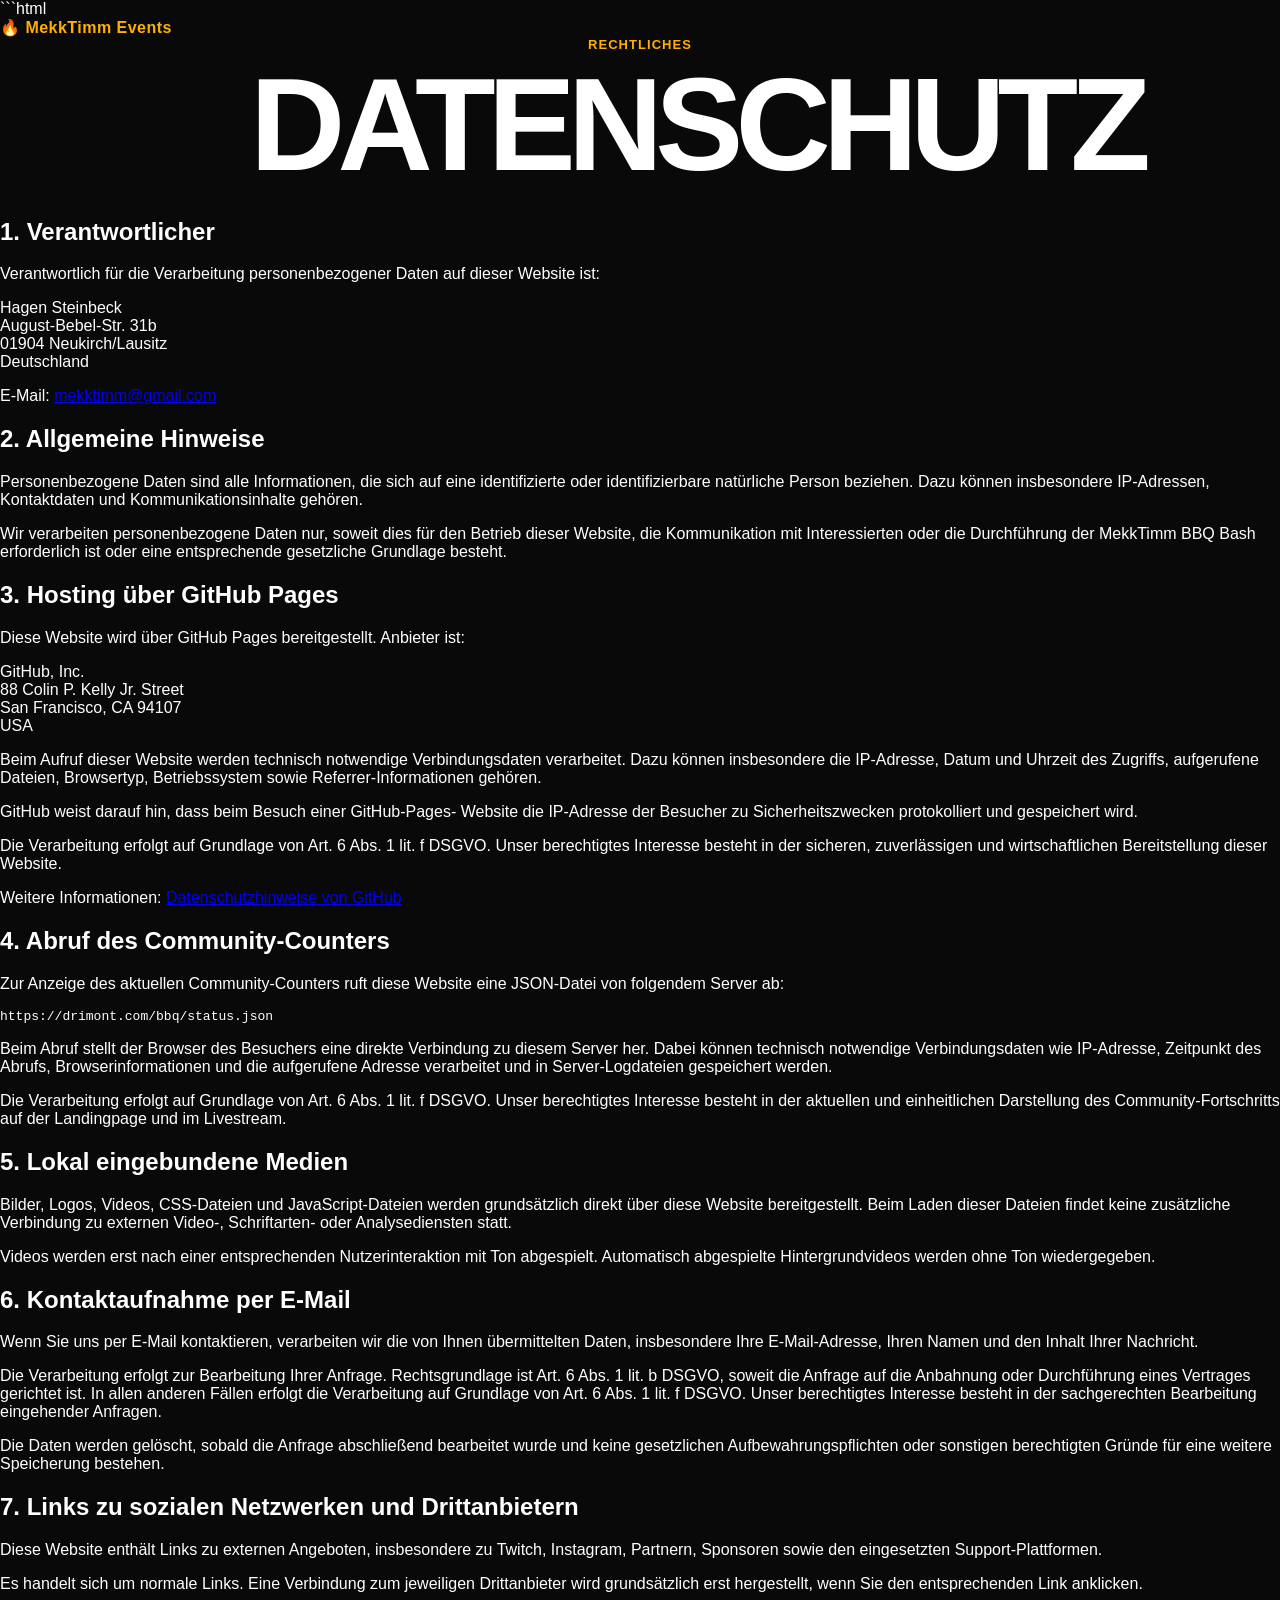
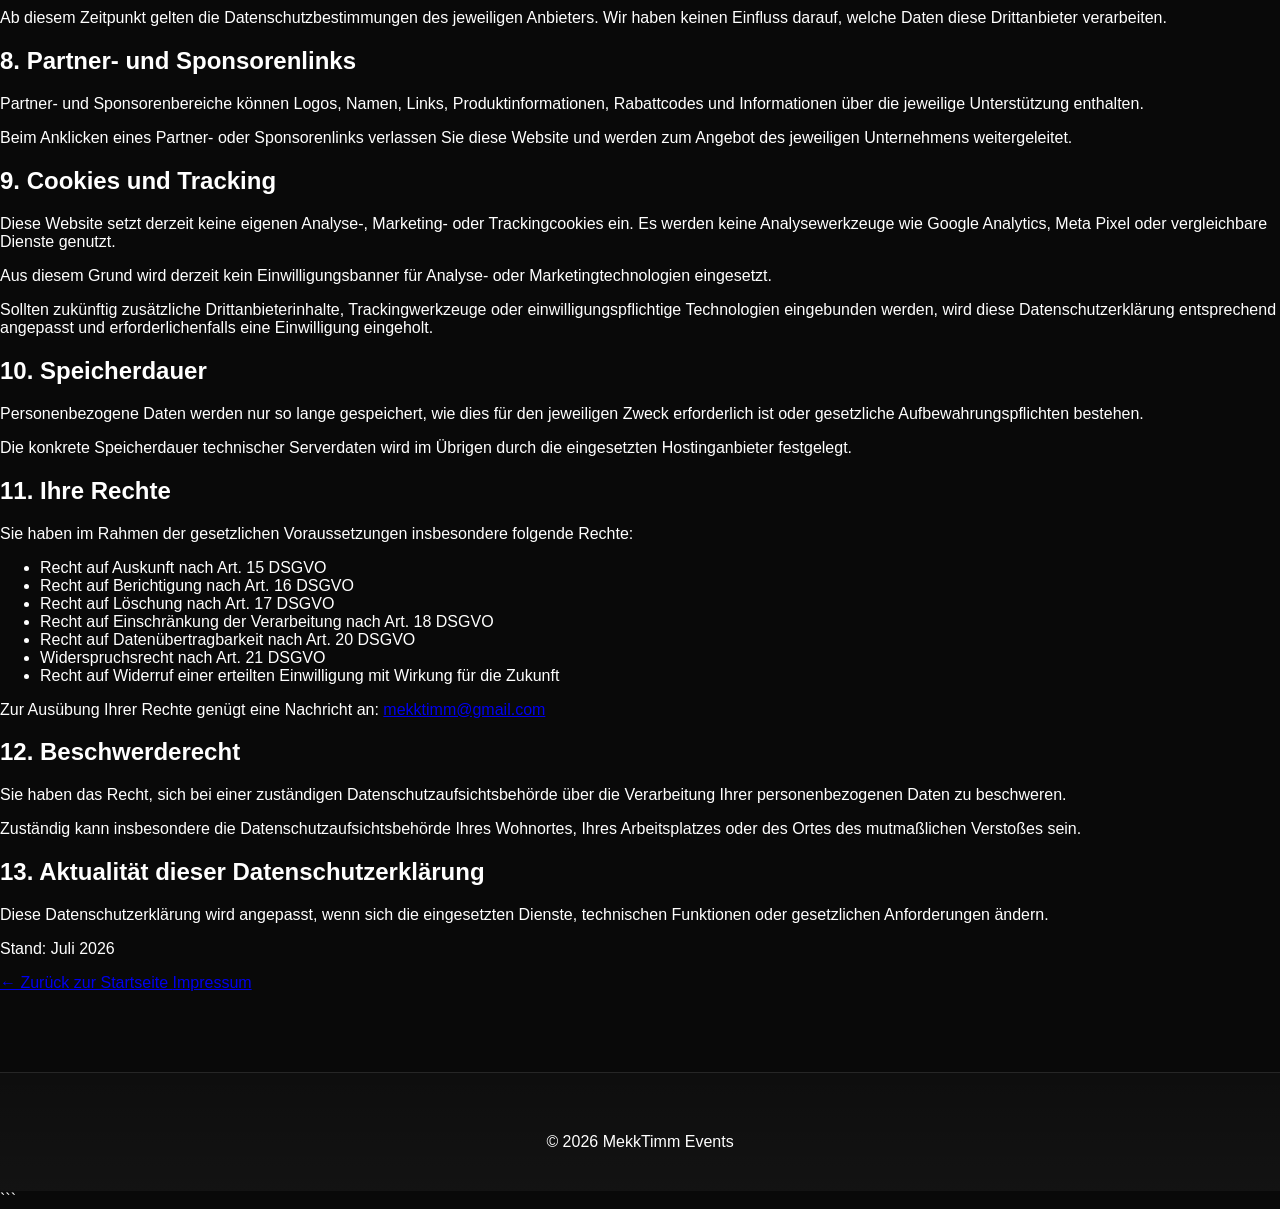
<file: datenschutz.html>
```html
<!doctype html>
<html lang="de">
<head>
  <meta charset="utf-8">
  <meta name="viewport" content="width=device-width, initial-scale=1">

  <title>Datenschutz | MekkTimm Events</title>
  <meta name="robots" content="index, follow">

  <link rel="stylesheet" href="style.css">
</head>

<body class="legal-page">

  <header class="legal-header">
    <a class="brand" href="index.html">
      🔥 MekkTimm Events
    </a>
  </header>

  <main class="legal-main">

    <section class="legal-card">

      <div class="section-title">
        <span>Rechtliches</span>
        <h1>Datenschutz</h1>
      </div>

      <div class="legal-content">

        <h2>1. Verantwortlicher</h2>

        <p>
          Verantwortlich für die Verarbeitung personenbezogener Daten
          auf dieser Website ist:
        </p>

        <p>
          Hagen Steinbeck<br>
          August-Bebel-Str. 31b<br>
          01904 Neukirch/Lausitz<br>
          Deutschland
        </p>

        <p>
          E-Mail:
          <a href="mailto:mekktimm@gmail.com">
            mekktimm@gmail.com
          </a>
        </p>

        <h2>2. Allgemeine Hinweise</h2>

        <p>
          Personenbezogene Daten sind alle Informationen, die sich auf
          eine identifizierte oder identifizierbare natürliche Person
          beziehen. Dazu können insbesondere IP-Adressen, Kontaktdaten
          und Kommunikationsinhalte gehören.
        </p>

        <p>
          Wir verarbeiten personenbezogene Daten nur, soweit dies für den
          Betrieb dieser Website, die Kommunikation mit Interessierten
          oder die Durchführung der MekkTimm BBQ Bash erforderlich ist
          oder eine entsprechende gesetzliche Grundlage besteht.
        </p>

        <h2>3. Hosting über GitHub Pages</h2>

        <p>
          Diese Website wird über GitHub Pages bereitgestellt.
          Anbieter ist:
        </p>

        <p>
          GitHub, Inc.<br>
          88 Colin P. Kelly Jr. Street<br>
          San Francisco, CA 94107<br>
          USA
        </p>

        <p>
          Beim Aufruf dieser Website werden technisch notwendige
          Verbindungsdaten verarbeitet. Dazu können insbesondere die
          IP-Adresse, Datum und Uhrzeit des Zugriffs, aufgerufene Dateien,
          Browsertyp, Betriebssystem sowie Referrer-Informationen gehören.
        </p>

        <p>
          GitHub weist darauf hin, dass beim Besuch einer GitHub-Pages-
          Website die IP-Adresse der Besucher zu Sicherheitszwecken
          protokolliert und gespeichert wird.
        </p>

        <p>
          Die Verarbeitung erfolgt auf Grundlage von Art. 6 Abs. 1
          lit. f DSGVO. Unser berechtigtes Interesse besteht in der
          sicheren, zuverlässigen und wirtschaftlichen Bereitstellung
          dieser Website.
        </p>

        <p>
          Weitere Informationen:
          <a
            href="https://docs.github.com/en/site-policy/privacy-policies/github-general-privacy-statement"
            target="_blank"
            rel="noopener noreferrer"
          >
            Datenschutzhinweise von GitHub
          </a>
        </p>

        <h2>4. Abruf des Community-Counters</h2>

        <p>
          Zur Anzeige des aktuellen Community-Counters ruft diese Website
          eine JSON-Datei von folgendem Server ab:
        </p>

        <p>
          <code>https://drimont.com/bbq/status.json</code>
        </p>

        <p>
          Beim Abruf stellt der Browser des Besuchers eine direkte
          Verbindung zu diesem Server her. Dabei können technisch
          notwendige Verbindungsdaten wie IP-Adresse, Zeitpunkt des
          Abrufs, Browserinformationen und die aufgerufene Adresse
          verarbeitet und in Server-Logdateien gespeichert werden.
        </p>

        <p>
          Die Verarbeitung erfolgt auf Grundlage von Art. 6 Abs. 1
          lit. f DSGVO. Unser berechtigtes Interesse besteht in der
          aktuellen und einheitlichen Darstellung des
          Community-Fortschritts auf der Landingpage und im Livestream.
        </p>

        <h2>5. Lokal eingebundene Medien</h2>

        <p>
          Bilder, Logos, Videos, CSS-Dateien und JavaScript-Dateien werden
          grundsätzlich direkt über diese Website bereitgestellt.
          Beim Laden dieser Dateien findet keine zusätzliche Verbindung
          zu externen Video-, Schriftarten- oder Analysediensten statt.
        </p>

        <p>
          Videos werden erst nach einer entsprechenden Nutzerinteraktion
          mit Ton abgespielt. Automatisch abgespielte Hintergrundvideos
          werden ohne Ton wiedergegeben.
        </p>

        <h2>6. Kontaktaufnahme per E-Mail</h2>

        <p>
          Wenn Sie uns per E-Mail kontaktieren, verarbeiten wir die von
          Ihnen übermittelten Daten, insbesondere Ihre E-Mail-Adresse,
          Ihren Namen und den Inhalt Ihrer Nachricht.
        </p>

        <p>
          Die Verarbeitung erfolgt zur Bearbeitung Ihrer Anfrage.
          Rechtsgrundlage ist Art. 6 Abs. 1 lit. b DSGVO, soweit die
          Anfrage auf die Anbahnung oder Durchführung eines Vertrages
          gerichtet ist. In allen anderen Fällen erfolgt die Verarbeitung
          auf Grundlage von Art. 6 Abs. 1 lit. f DSGVO. Unser berechtigtes
          Interesse besteht in der sachgerechten Bearbeitung eingehender
          Anfragen.
        </p>

        <p>
          Die Daten werden gelöscht, sobald die Anfrage abschließend
          bearbeitet wurde und keine gesetzlichen Aufbewahrungspflichten
          oder sonstigen berechtigten Gründe für eine weitere Speicherung
          bestehen.
        </p>

        <h2>7. Links zu sozialen Netzwerken und Drittanbietern</h2>

        <p>
          Diese Website enthält Links zu externen Angeboten, insbesondere
          zu Twitch, Instagram, Partnern, Sponsoren sowie den eingesetzten
          Support-Plattformen.
        </p>

        <p>
          Es handelt sich um normale Links. Eine Verbindung zum jeweiligen
          Drittanbieter wird grundsätzlich erst hergestellt, wenn Sie den
          entsprechenden Link anklicken.
        </p>

        <p>
          Ab diesem Zeitpunkt gelten die Datenschutzbestimmungen des
          jeweiligen Anbieters. Wir haben keinen Einfluss darauf, welche
          Daten diese Drittanbieter verarbeiten.
        </p>

        <h2>8. Partner- und Sponsorenlinks</h2>

        <p>
          Partner- und Sponsorenbereiche können Logos, Namen, Links,
          Produktinformationen, Rabattcodes und Informationen über die
          jeweilige Unterstützung enthalten.
        </p>

        <p>
          Beim Anklicken eines Partner- oder Sponsorenlinks verlassen Sie
          diese Website und werden zum Angebot des jeweiligen Unternehmens
          weitergeleitet.
        </p>

        <h2>9. Cookies und Tracking</h2>

        <p>
          Diese Website setzt derzeit keine eigenen Analyse-, Marketing-
          oder Trackingcookies ein. Es werden keine Analysewerkzeuge wie
          Google Analytics, Meta Pixel oder vergleichbare Dienste genutzt.
        </p>

        <p>
          Aus diesem Grund wird derzeit kein Einwilligungsbanner für
          Analyse- oder Marketingtechnologien eingesetzt.
        </p>

        <p>
          Sollten zukünftig zusätzliche Drittanbieterinhalte,
          Trackingwerkzeuge oder einwilligungspflichtige Technologien
          eingebunden werden, wird diese Datenschutzerklärung entsprechend
          angepasst und erforderlichenfalls eine Einwilligung eingeholt.
        </p>

        <h2>10. Speicherdauer</h2>

        <p>
          Personenbezogene Daten werden nur so lange gespeichert, wie dies
          für den jeweiligen Zweck erforderlich ist oder gesetzliche
          Aufbewahrungspflichten bestehen.
        </p>

        <p>
          Die konkrete Speicherdauer technischer Serverdaten wird im
          Übrigen durch die eingesetzten Hostinganbieter festgelegt.
        </p>

        <h2>11. Ihre Rechte</h2>

        <p>
          Sie haben im Rahmen der gesetzlichen Voraussetzungen
          insbesondere folgende Rechte:
        </p>

        <ul>
          <li>Recht auf Auskunft nach Art. 15 DSGVO</li>
          <li>Recht auf Berichtigung nach Art. 16 DSGVO</li>
          <li>Recht auf Löschung nach Art. 17 DSGVO</li>
          <li>Recht auf Einschränkung der Verarbeitung nach Art. 18 DSGVO</li>
          <li>Recht auf Datenübertragbarkeit nach Art. 20 DSGVO</li>
          <li>Widerspruchsrecht nach Art. 21 DSGVO</li>
          <li>
            Recht auf Widerruf einer erteilten Einwilligung mit Wirkung
            für die Zukunft
          </li>
        </ul>

        <p>
          Zur Ausübung Ihrer Rechte genügt eine Nachricht an:
          <a href="mailto:mekktimm@gmail.com">
            mekktimm@gmail.com
          </a>
        </p>

        <h2>12. Beschwerderecht</h2>

        <p>
          Sie haben das Recht, sich bei einer zuständigen
          Datenschutzaufsichtsbehörde über die Verarbeitung Ihrer
          personenbezogenen Daten zu beschweren.
        </p>

        <p>
          Zuständig kann insbesondere die Datenschutzaufsichtsbehörde
          Ihres Wohnortes, Ihres Arbeitsplatzes oder des Ortes des
          mutmaßlichen Verstoßes sein.
        </p>

        <h2>13. Aktualität dieser Datenschutzerklärung</h2>

        <p>
          Diese Datenschutzerklärung wird angepasst, wenn sich die
          eingesetzten Dienste, technischen Funktionen oder gesetzlichen
          Anforderungen ändern.
        </p>

        <p>
          Stand: Juli 2026
        </p>

      </div>

      <div class="legal-actions">
        <a class="legal-button" href="index.html">
          ← Zurück zur Startseite
        </a>

        <a class="legal-button" href="impressum.html">
          Impressum
        </a>
      </div>

    </section>

  </main>

  <footer class="legal-footer">
    © 2026 MekkTimm Events
  </footer>

</body>
</html>
```
</file>
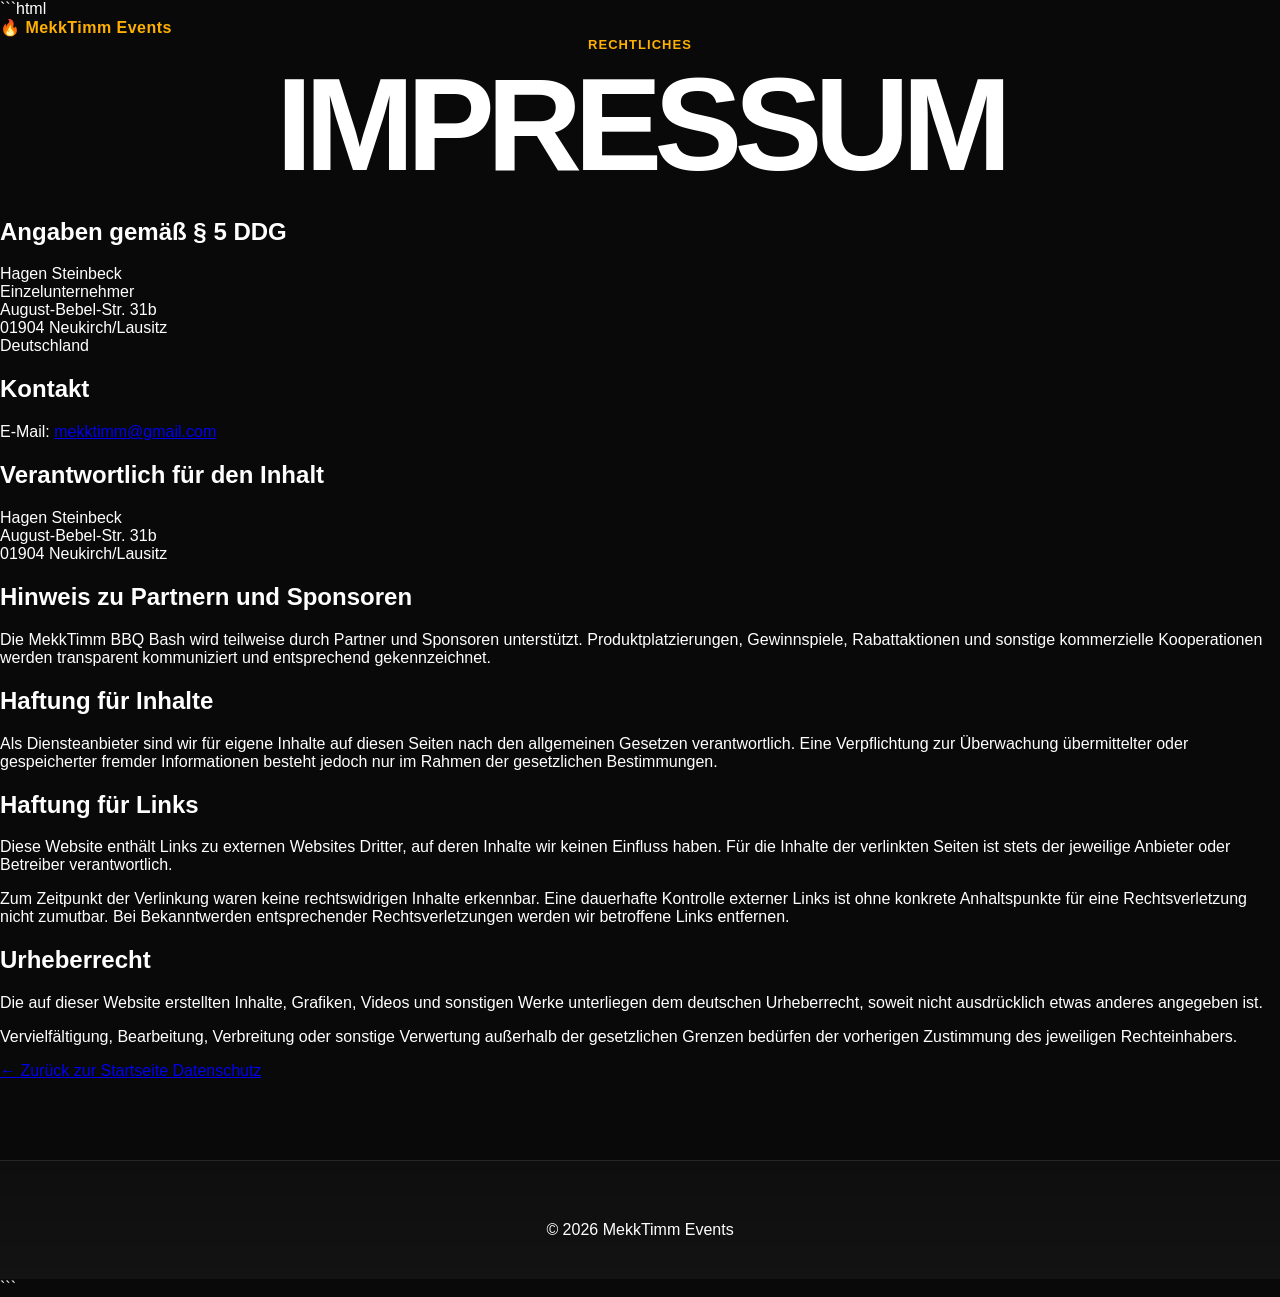
<file: impressum.html>
```html
<!doctype html>
<html lang="de">
<head>
  <meta charset="utf-8">
  <meta name="viewport" content="width=device-width, initial-scale=1">

  <title>Impressum | MekkTimm Events</title>
  <meta name="robots" content="index, follow">

  <link rel="stylesheet" href="style.css">
</head>

<body class="legal-page">

  <header class="legal-header">
    <a class="brand" href="index.html">
      🔥 MekkTimm Events
    </a>
  </header>

  <main class="legal-main">

    <section class="legal-card">

      <div class="section-title">
        <span>Rechtliches</span>
        <h1>Impressum</h1>
      </div>

      <div class="legal-content">

        <h2>Angaben gemäß § 5 DDG</h2>

        <p>
          Hagen Steinbeck<br>
          Einzelunternehmer<br>
          August-Bebel-Str. 31b<br>
          01904 Neukirch/Lausitz<br>
          Deutschland
        </p>

        <h2>Kontakt</h2>

        <p>
          E-Mail:
          <a href="mailto:mekktimm@gmail.com">
            mekktimm@gmail.com
          </a>
        </p>

        <h2>Verantwortlich für den Inhalt</h2>

        <p>
          Hagen Steinbeck<br>
          August-Bebel-Str. 31b<br>
          01904 Neukirch/Lausitz
        </p>

        <h2>Hinweis zu Partnern und Sponsoren</h2>

        <p>
          Die MekkTimm BBQ Bash wird teilweise durch Partner und
          Sponsoren unterstützt. Produktplatzierungen, Gewinnspiele,
          Rabattaktionen und sonstige kommerzielle Kooperationen werden
          transparent kommuniziert und entsprechend gekennzeichnet.
        </p>

        <h2>Haftung für Inhalte</h2>

        <p>
          Als Diensteanbieter sind wir für eigene Inhalte auf diesen
          Seiten nach den allgemeinen Gesetzen verantwortlich.
          Eine Verpflichtung zur Überwachung übermittelter oder
          gespeicherter fremder Informationen besteht jedoch nur im
          Rahmen der gesetzlichen Bestimmungen.
        </p>

        <h2>Haftung für Links</h2>

        <p>
          Diese Website enthält Links zu externen Websites Dritter,
          auf deren Inhalte wir keinen Einfluss haben. Für die Inhalte
          der verlinkten Seiten ist stets der jeweilige Anbieter oder
          Betreiber verantwortlich.
        </p>

        <p>
          Zum Zeitpunkt der Verlinkung waren keine rechtswidrigen Inhalte
          erkennbar. Eine dauerhafte Kontrolle externer Links ist ohne
          konkrete Anhaltspunkte für eine Rechtsverletzung nicht zumutbar.
          Bei Bekanntwerden entsprechender Rechtsverletzungen werden wir
          betroffene Links entfernen.
        </p>

        <h2>Urheberrecht</h2>

        <p>
          Die auf dieser Website erstellten Inhalte, Grafiken, Videos und
          sonstigen Werke unterliegen dem deutschen Urheberrecht, soweit
          nicht ausdrücklich etwas anderes angegeben ist.
        </p>

        <p>
          Vervielfältigung, Bearbeitung, Verbreitung oder sonstige
          Verwertung außerhalb der gesetzlichen Grenzen bedürfen der
          vorherigen Zustimmung des jeweiligen Rechteinhabers.
        </p>

      </div>

      <div class="legal-actions">
        <a class="legal-button" href="index.html">
          ← Zurück zur Startseite
        </a>

        <a class="legal-button" href="datenschutz.html">
          Datenschutz
        </a>
      </div>

    </section>

  </main>

  <footer class="legal-footer">
    © 2026 MekkTimm Events
  </footer>

</body>
</html>
```
</file>
<file: style.css>
* { box-sizing: border-box; }

:root {
  --bg: #090909;
  --panel: rgba(255, 255, 255, .075);
  --text: #fff;
  --muted: rgba(255, 255, 255, .74);
  --orange: #ff7a18;
  --gold: #ffb000;
  --border: rgba(255, 122, 24, .38);
}

html { scroll-behavior: smooth; }

body {
  margin: 0;
  overflow-x: hidden;
  background: var(--bg);
  color: var(--text);
  font-family: Arial, Helvetica, sans-serif;
}

.noise {
  position: fixed;
  inset: 0;
  z-index: 100;
  pointer-events: none;
  opacity: .045;
  background-image: radial-gradient(#fff 1px, transparent 1px);
  background-size: 7px 7px;
}

.nav {
  position: fixed;
  top: 0;
  right: 0;
  left: 0;
  z-index: 20;
  display: flex;
  align-items: center;
  justify-content: space-between;
  height: 66px;
  padding: 0 28px;
  border-bottom: 1px solid rgba(255, 255, 255, .08);
  background: rgba(8, 8, 8, .72);
  backdrop-filter: blur(14px);
}

.brand {
  color: var(--gold);
  font-weight: 900;
  letter-spacing: .03em;
  text-decoration: none;
}

.nav nav {
  display: flex;
  gap: 18px;
}

.nav a {
  color: var(--muted);
  font-size: 14px;
  font-weight: 800;
  text-decoration: none;
}

.nav a:hover { color: var(--gold); }

.hero {
  position: relative;
  display: grid;
  place-items: center;
  min-height: 100vh;
  overflow: hidden;
  background: linear-gradient(135deg, #070707, #2c1102 68%, #0f0f0f);
}

.hero-video {
  position: absolute;
  inset: 0;
  width: 100%;
  height: 100%;
  object-fit: cover;
  opacity: .20;
  filter: saturate(1.15) contrast(1.1);
}

.hero-overlay {
  position: absolute;
  inset: 0;
  background:
    radial-gradient(circle at 25% 22%, rgba(255, 122, 24, .32), transparent 30%),
    radial-gradient(circle at 72% 70%, rgba(255, 176, 0, .18), transparent 28%),
    linear-gradient(180deg, rgba(0, 0, 0, .45), rgba(0, 0, 0, .92));
}

.hero::after {
  position: absolute;
  inset: 0;
  content: "";
  background-image:
    linear-gradient(rgba(255, 255, 255, .035) 1px, transparent 1px),
    linear-gradient(90deg, rgba(255, 255, 255, .035) 1px, transparent 1px);
  background-size: 42px 42px;
  mask-image: linear-gradient(to bottom, transparent, #000 18%, #000 82%, transparent);
}

.hero-content {
  position: relative;
  z-index: 2;
  max-width: 980px;
  padding: 110px 20px 70px;
  text-align: center;
}

.eyebrow,
.section-title span {
  color: var(--gold);
  font-size: 13px;
  font-weight: 900;
  letter-spacing: .08em;
  text-transform: uppercase;
}

h1 {
  margin: 16px 0 14px;
  font-size: clamp(58px, 12vw, 132px);
  line-height: .86;
  letter-spacing: -.06em;
  text-transform: uppercase;
}

h1 span {
  color: var(--gold);
  text-shadow: 0 0 30px rgba(255, 122, 24, .6);
}

.lead {
  margin: 0 auto 32px;
  color: var(--muted);
  font-size: clamp(18px, 3vw, 28px);
}

.hero-actions,
.contact-links {
  display: flex;
  flex-wrap: wrap;
  justify-content: center;
  gap: 12px;
}

.btn {
  display: inline-flex;
  align-items: center;
  justify-content: center;
  min-height: 46px;
  padding: 0 20px;
  border: 1px solid rgba(255, 255, 255, .18);
  border-radius: 999px;
  font-weight: 900;
  text-decoration: none;
  transition: transform .25s ease, box-shadow .25s ease;
}

.btn:hover {
  transform: translateY(-3px);
  box-shadow: 0 0 26px rgba(255, 176, 0, .42);
}

.btn.primary {
  border: 0;
  background: linear-gradient(90deg, var(--orange), var(--gold));
  color: #111;
}

.btn.secondary {
  background: rgba(255, 255, 255, .08);
  color: #fff;
}

.btn.full {
  width: 100%;
  margin-top: 10px;
}

.countdown {
  display: grid;
  grid-template-columns: repeat(3, 1fr);
  gap: 14px;
  max-width: 560px;
  margin: 38px auto 0;
}

.countdown div,
.counter-card,
.card,
.support-box,
.partner-card,
.faq details {
  border: 1px solid rgba(255, 255, 255, .10);
  background: var(--panel);
  box-shadow: 0 0 24px rgba(0, 0, 0, .25);
}

.countdown div {
  padding: 18px;
  border-radius: 20px;
}

.countdown strong {
  display: block;
  color: var(--gold);
  font-size: 38px;
  line-height: 1;
}

.countdown span {
  display: block;
  margin-top: 6px;
  color: var(--muted);
  font-weight: 700;
}

.event-date {
  margin-top: 42px;
  text-align: center;
}

.event-day {
  color: var(--gold);
  font-size: 34px;
  font-weight: 900;
  letter-spacing: .05em;
  text-shadow: 0 0 18px rgba(255, 176, 0, .35);
  text-transform: uppercase;
}

.event-location {
  margin-top: 14px;
  color: rgba(255, 255, 255, .60);
  font-size: 14px;
  font-weight: 900;
  letter-spacing: .20em;
  text-transform: uppercase;
}

.streamer-links {
  display: flex;
  flex-wrap: wrap;
  align-items: center;
  justify-content: center;
  gap: 18px;
  margin-top: 12px;
}

.streamer-links a {
  display: inline-flex;
  align-items: center;
  gap: 9px;
  padding: 10px 16px;
  border: 1px solid rgba(145, 70, 255, .35);
  border-radius: 999px;
  background: rgba(145, 70, 255, .12);
  color: #fff;
  font-size: 20px;
  font-weight: 900;
  text-decoration: none;
  transition: .3s ease;
}

.streamer-links a:hover {
  transform: translateY(-3px);
  border-color: rgba(145, 70, 255, .85);
  background: rgba(145, 70, 255, .24);
  color: #fff;
  box-shadow: 0 0 26px rgba(145, 70, 255, .45);
}

.twitch-icon {
  display: inline-flex;
  align-items: center;
  justify-content: center;
  width: 22px;
  height: 22px;
  color: #9146ff;
}

.twitch-icon svg {
  width: 22px;
  height: 22px;
  fill: currentColor;
}

.divider {
  color: rgba(255, 255, 255, .35);
  font-size: 22px;
}

.section {
  max-width: 1120px;
  margin: 0 auto;
  padding: 90px 20px;
}

.section-title {
  max-width: 780px;
  margin: 0 auto 36px;
  text-align: center;
}

.section-title h2 {
  margin: 8px 0 10px;
  font-size: clamp(34px, 6vw, 60px);
  line-height: .95;
  text-transform: uppercase;
}

.section-title p {
  color: var(--muted);
  font-size: 18px;
}

.counter-card {
  max-width: 760px;
  margin: 0 auto;
  padding: 28px;
  border-color: var(--border);
  border-radius: 28px;
  background: linear-gradient(135deg, rgba(18, 18, 18, .94), rgba(58, 24, 4, .82));
}

.counter-top {
  display: flex;
  align-items: end;
  justify-content: space-between;
  gap: 20px;
  margin-bottom: 16px;
}

.counter-card small {
  color: var(--gold);
  font-weight: 900;
  letter-spacing: .06em;
  text-transform: uppercase;
}

.amount {
  font-size: clamp(50px, 8vw, 78px);
  font-weight: 900;
  line-height: 1;
  text-shadow: 0 0 20px rgba(255, 122, 24, .35);
}

.goal {
  color: var(--muted);
  font-weight: 900;
}

.bar {
  height: 22px;
  overflow: hidden;
  border: 1px solid rgba(255, 255, 255, .2);
  border-radius: 999px;
  background: rgba(255, 255, 255, .18);
}

.fill {
  width: 0%;
  height: 100%;
  border-radius: 999px;
  background: linear-gradient(90deg, var(--orange), var(--gold));
  transition: width .8s ease, box-shadow .3s ease;
}

.fill.glow { box-shadow: 0 0 22px rgba(255, 176, 0, .95); }

.counter-meta {
  display: flex;
  justify-content: space-between;
  gap: 16px;
  margin-top: 14px;
  color: var(--muted);
  font-weight: 700;
}

.video-wrapper {
  display: flex;
  justify-content: center;
  margin: 55px auto 70px;
}

.phone-frame {
  position: relative;
  width: 360px;
  padding: 14px;
  border: 3px solid rgba(255, 255, 255, .08);
  border-radius: 38px;
  background: #111;
  box-shadow: 0 0 45px rgba(255, 122, 24, .18), 0 35px 80px rgba(0, 0, 0, .55);
  transition: .35s;
}

.phone-frame:hover {
  transform: translateY(-6px) scale(1.02);
  box-shadow: 0 0 65px rgba(255, 122, 24, .30), 0 40px 90px rgba(0, 0, 0, .6);
}

.phone-notch {
  position: absolute;
  top: 12px;
  left: 50%;
  z-index: 10;
  width: 110px;
  height: 18px;
  transform: translateX(-50%);
  border-radius: 0 0 12px 12px;
  background: #000;
}

.phone-frame video {
  display: block;
  width: 100%;
  aspect-ratio: 9 / 16;
  border-radius: 28px;
  object-fit: cover;
}

.cards {
  display: grid;
  grid-template-columns: repeat(4, 1fr);
  gap: 18px;
}

.card,
.support-box,
.partner-card {
  padding: 24px;
  border-radius: 24px;
  transition: transform .35s ease, box-shadow .35s ease, border-color .35s ease;
}

.card:hover,
.support-box:hover,
.partner-card:hover {
  transform: translateY(-8px);
  border-color: rgba(255, 122, 24, .75);
  box-shadow: 0 22px 50px rgba(255, 122, 24, .22);
}

.icon { font-size: 36px; }

.card h3,
.support-box h3,
.partner-card h3 {
  margin: 14px 0 8px;
  font-size: 24px;
}

.card p,
.support-box p,
.partner-card p,
.timeline p,
.faq p {
  color: var(--muted);
  line-height: 1.55;
}

.timeline {
  display: grid;
  gap: 14px;
  max-width: 760px;
  margin: 0 auto;
}

.timeline-item {
  padding: 20px 22px;
  border-left: 4px solid var(--orange);
  border-radius: 16px;
  background: rgba(255, 255, 255, .06);
}

.timeline-item strong {
  color: var(--gold);
  font-size: 22px;
}

.support-grid {
  display: grid;
  grid-template-columns: 1fr 1fr;
  gap: 18px;
}

.support-box ul {
  margin: 0;
  padding-left: 22px;
  color: var(--muted);
  line-height: 1.9;
}

.hint {
  font-size: 13px;
  opacity: .72;
}

.support-link {
  display: flex;
  align-items: center;
  justify-content: center;
  gap: 12px;
  width: 100%;
  margin-top: 14px;
  padding: 14px 18px;
  border: 1px solid rgba(255, 255, 255, .12);
  border-radius: 14px;
  background: rgba(255, 255, 255, .08);
  color: #fff;
  font-size: 18px;
  font-weight: 800;
  text-decoration: none;
  transition: all .3s ease;
}

.support-link span {
  color: var(--gold);
  font-size: 20px;
}

.support-link strong { color: #fff; }

.support-link:hover {
  transform: translateY(-2px);
  border-color: var(--orange);
  background: rgba(255, 122, 24, .10);
  color: var(--gold);
  box-shadow: 0 0 18px rgba(255, 122, 24, .35);
}

.support-link:hover strong { color: var(--gold); }

.partner-grid {
  max-width: 900px;
  margin: 50px auto 0;
}

.partner-card {
  max-width: 720px;
  margin: 0 auto;
  border-color: var(--border);
  text-align: center;
}

.partner-grid .partner-card {
  padding: 40px;
  border: 1px solid rgba(255, 255, 255, .10);
  border-radius: 28px;
  background: rgba(255, 255, 255, .06);
  transition: .35s;
}

.partner-grid .partner-card:hover {
  transform: translateY(-6px);
  border-color: var(--orange);
  box-shadow: 0 0 35px rgba(255, 122, 24, .22);
}

.partner-badge {
  display: inline-block;
  margin-bottom: 28px;
  padding: 8px 18px;
  border-radius: 999px;
  background: rgba(255, 122, 24, .14);
  color: var(--gold);
  font-size: 13px;
  font-weight: 900;
  letter-spacing: .08em;
}

.partner-logo {
  display: flex;
  align-items: center;
  justify-content: center;
  width: 100%;
  max-width: 320px;
  height: 140px;
  margin: 0 auto 25px;
  padding: 18px;
  overflow: hidden;
  border: 1px solid rgba(255, 255, 255, .12);
  border-radius: 18px;
  background: linear-gradient(135deg, rgba(255, 255, 255, .08), rgba(255, 176, 0, .05));
  box-shadow: inset 0 0 0 1px rgba(255, 255, 255, .04);
}

.partner-logo img {
  display: block;
  width: auto;
  max-width: 100%;
  height: auto;
  max-height: 100%;
  border-radius: 12px;
  object-fit: contain;
}

.partner-card:hover .partner-logo {
  transform: scale(1.02);
  box-shadow: inset 0 0 0 1px rgba(0, 0, 0, .06), 0 0 25px rgba(255, 122, 24, .18);
}

.partner-grid .partner-card h3 {
  margin-bottom: 15px;
  font-size: 32px;
}

.partner-grid .partner-card p {
  color: rgba(255, 255, 255, .82);
  line-height: 1.8;
}

.partner-card ul {
  max-width: 420px;
  margin: 30px auto;
  padding: 0;
  list-style: none;
}

.partner-card li {
  margin: 12px 0;
  font-size: 17px;
}

.partner-button {
  display: inline-block;
  margin-top: 12px;
  padding: 14px 30px;
  border: 1px solid rgba(255, 255, 255, .12);
  border-radius: 999px;
  background: rgba(255, 255, 255, .08);
  color: #fff;
  font-weight: 800;
  text-decoration: none;
  transition: .3s;
}

.partner-button:hover {
  border-color: var(--orange);
  background: rgba(255, 122, 24, .10);
  color: var(--gold);
}

.sponsor-grid {
  display: grid;
  grid-template-columns: repeat(auto-fit, minmax(280px, 1fr));
  gap: 24px;
  margin-top: 45px;
}

.sponsor-card {
  padding: 28px;
  border: 1px solid rgba(255, 255, 255, .10);
  border-radius: 22px;
  background: rgba(255, 255, 255, .05);
  text-align: center;
  transition: .3s;
}

.sponsor-card:hover {
  transform: translateY(-5px);
  border-color: var(--orange);
  box-shadow: 0 0 28px rgba(255, 122, 24, .20);
}

.sponsor-logo {
  display: flex;
  align-items: center;
  justify-content: center;
  width: 100%;
  height: 110px;
  margin-bottom: 18px;
  padding: 14px;
  overflow: hidden;
  border: 1px solid rgba(255, 255, 255, .12);
  border-radius: 18px;
  background: linear-gradient(135deg, rgba(255, 255, 255, .08), rgba(255, 176, 0, .05));
  box-shadow: inset 0 0 0 1px rgba(255, 255, 255, .04);
}

.sponsor-logo img {
  display: block;
  width: auto;
  max-width: 220px;
  height: auto;
  max-height: 80px;
  border-radius: 10px;
  object-fit: contain;
}

.sponsor-card h3 {
  margin-bottom: 14px;
  font-size: 22px;
}

.sponsor-link {
  display: inline-flex;
  align-items: center;
  justify-content: center;
  gap: 8px;
  margin-top: 12px;
  padding: 10px 18px;
  border: 1px solid rgba(255, 255, 255, .12);
  border-radius: 14px;
  background: rgba(255, 255, 255, .08);
  color: #fff;
  font-size: 15px;
  font-weight: 800;
  text-decoration: none;
  transition: .3s;
}

.sponsor-link:hover {
  transform: translateY(-2px);
  border-color: var(--orange);
  background: rgba(255, 122, 24, .10);
  color: var(--gold);
  box-shadow: 0 0 18px rgba(255, 122, 24, .30);
}

.faq {
  display: grid;
  gap: 12px;
  max-width: 760px;
  margin: 0 auto;
}

.faq details {
  padding: 18px 20px;
  border-radius: 16px;
}

.faq summary {
  cursor: pointer;
  color: var(--gold);
  font-weight: 900;
}

.contact-links a {
  padding: 14px 18px;
  border: 1px solid rgba(255, 255, 255, .12);
  border-radius: 14px;
  background: rgba(255, 255, 255, .08);
  color: #fff;
  font-weight: 800;
  text-decoration: none;
}

.contact-links a:hover {
  border-color: var(--orange);
  color: var(--gold);
  box-shadow: 0 0 18px rgba(255, 122, 24, .35);
}

footer{

    margin-top:80px;

    padding:60px 20px 40px;

    border-top:1px solid rgba(255,255,255,.08);

    text-align:center;

    background:linear-gradient(
        180deg,
        rgba(255,255,255,.02),
        rgba(255,255,255,.04)
    );

}

.footer-brand h3{

    margin:0;

    font-size:30px;

    color:#ffb000;

    font-weight:900;

    text-transform:uppercase;

    letter-spacing:.05em;

}

.footer-brand p{

    margin:10px 0 40px;

    color:rgba(255,255,255,.60);

    font-weight:700;

    letter-spacing:.08em;

    text-transform:uppercase;

    font-size:13px;

}

.footer-transparency{

    max-width:760px;

    margin:0 auto;

    padding:28px;

    border-radius:22px;

    background:rgba(255,255,255,.05);

    border:1px solid rgba(255,255,255,.08);

}

.footer-transparency h4{

    margin:0 0 16px;

    color:#ffb000;

    font-size:20px;

}

.footer-transparency p{

    margin:0;

    color:rgba(255,255,255,.72);

    line-height:1.8;

    font-size:15px;

}

.footer-copy{

    margin-top:35px;

    color:rgba(255,255,255,.45);

    font-size:13px;

}

.footer-links{

    margin-top:18px;

    display:flex;

    justify-content:center;

    align-items:center;

    gap:14px;

    flex-wrap:wrap;

}

.footer-links a{

    color:rgba(255,255,255,.58);

    text-decoration:none;

    font-size:14px;

    font-weight:700;

    transition:.3s;

}

.footer-links a:hover{

    color:#ffb000;

}

.footer-links span{

    color:rgba(255,255,255,.30);

}

.reveal {
  opacity: 0;
  transform: translateY(55px);
  transition: opacity .8s ease, transform .8s ease;
}

.reveal.visible {
  opacity: 1;
  transform: translateY(0);
}

.reveal.left { transform: translateX(-70px); }
.reveal.right { transform: translateX(70px); }
.reveal.left.visible,
.reveal.right.visible { transform: translateX(0); }

.supporter-name {
  color: var(--gold);
  font-weight: 900;
  text-shadow: 0 0 10px rgba(255, 176, 0, .45);
}

@media (max-width: 850px) {
  .nav nav { display: none; }

  .cards,
  .support-grid {
    grid-template-columns: 1fr;
  }

  .counter-top,
  .counter-meta {
    flex-direction: column;
    align-items: center;
    text-align: center;
  }

  /* Rechtliche Unterseiten */

.legal-page {
  min-height: 100vh;
  background:
    radial-gradient(
      circle at 20% 10%,
      rgba(255, 122, 24, .14),
      transparent 30%
    ),
    #090909;
}

.legal-header {
  min-height: 72px;
  display: flex;
  align-items: center;
  padding: 0 28px;
  border-bottom: 1px solid rgba(255,255,255,.08);
  background: rgba(8,8,8,.82);
}

.legal-main {
  width: 100%;
  padding: 70px 20px;
}

.legal-card {
  width: 100%;
  max-width: 900px;
  margin: 0 auto;
  padding: 42px;
  border-radius: 28px;

  background: rgba(255,255,255,.055);
  border: 1px solid rgba(255,255,255,.10);

  box-shadow:
    0 30px 80px rgba(0,0,0,.35);
}

.legal-content {
  color: rgba(255,255,255,.78);
  line-height: 1.75;
}

.legal-content h2 {
  margin: 38px 0 12px;
  color: #ffb000;
  font-size: 22px;
}

.legal-content h2:first-child {
  margin-top: 0;
}

.legal-content p {
  margin: 0 0 18px;
}

.legal-content a {
  color: #ffb000;
  overflow-wrap: anywhere;
}

.legal-content code {
  padding: 3px 7px;
  border-radius: 6px;
  background: rgba(255,255,255,.08);
  color: #ffb000;
}

.legal-content li {
  margin-bottom: 8px;
}

.legal-actions {
  margin-top: 42px;
  padding-top: 28px;
  border-top: 1px solid rgba(255,255,255,.10);

  display: flex;
  justify-content: center;
  flex-wrap: wrap;
  gap: 12px;
}

.legal-button {
  display: inline-flex;
  align-items: center;
  justify-content: center;

  padding: 12px 18px;
  border-radius: 14px;

  color: #fff;
  text-decoration: none;
  font-weight: 800;

  background: rgba(255,255,255,.08);
  border: 1px solid rgba(255,255,255,.12);

  transition: .25s ease;
}

.legal-button:hover {
  color: #ffb000;
  border-color: #ff7a18;
  transform: translateY(-2px);

  box-shadow:
    0 0 20px rgba(255,122,24,.25);
}

.legal-footer {
  margin: 0;
  padding: 28px 20px;
  text-align: center;
  color: rgba(255,255,255,.45);
}

/* ---------- Gäste ---------- */

.guest-grid{
  display:flex;
  justify-content:center;
  flex-wrap:wrap;
  gap:40px;
  margin-top:40px;
}

.guest-card{
  width:360px;
  max-width:100%;
}

.guest-card .phone-frame{
  width:100%;
}

.guest-card .phone-frame img{
  display:block;
  width:100%;
  height:auto;
  max-width:100%;
  border-radius:28px;
}

@media (max-width: 650px) {
  .legal-main {
    padding: 40px 14px;
  }

  .legal-card {
    padding: 28px 20px;
    border-radius: 22px;
  }

  .legal-content h2 {
    font-size: 20px;
  }
}
  .counter-meta { font-size: 14px; }
  .section { padding: 70px 18px; }
}
</file>
